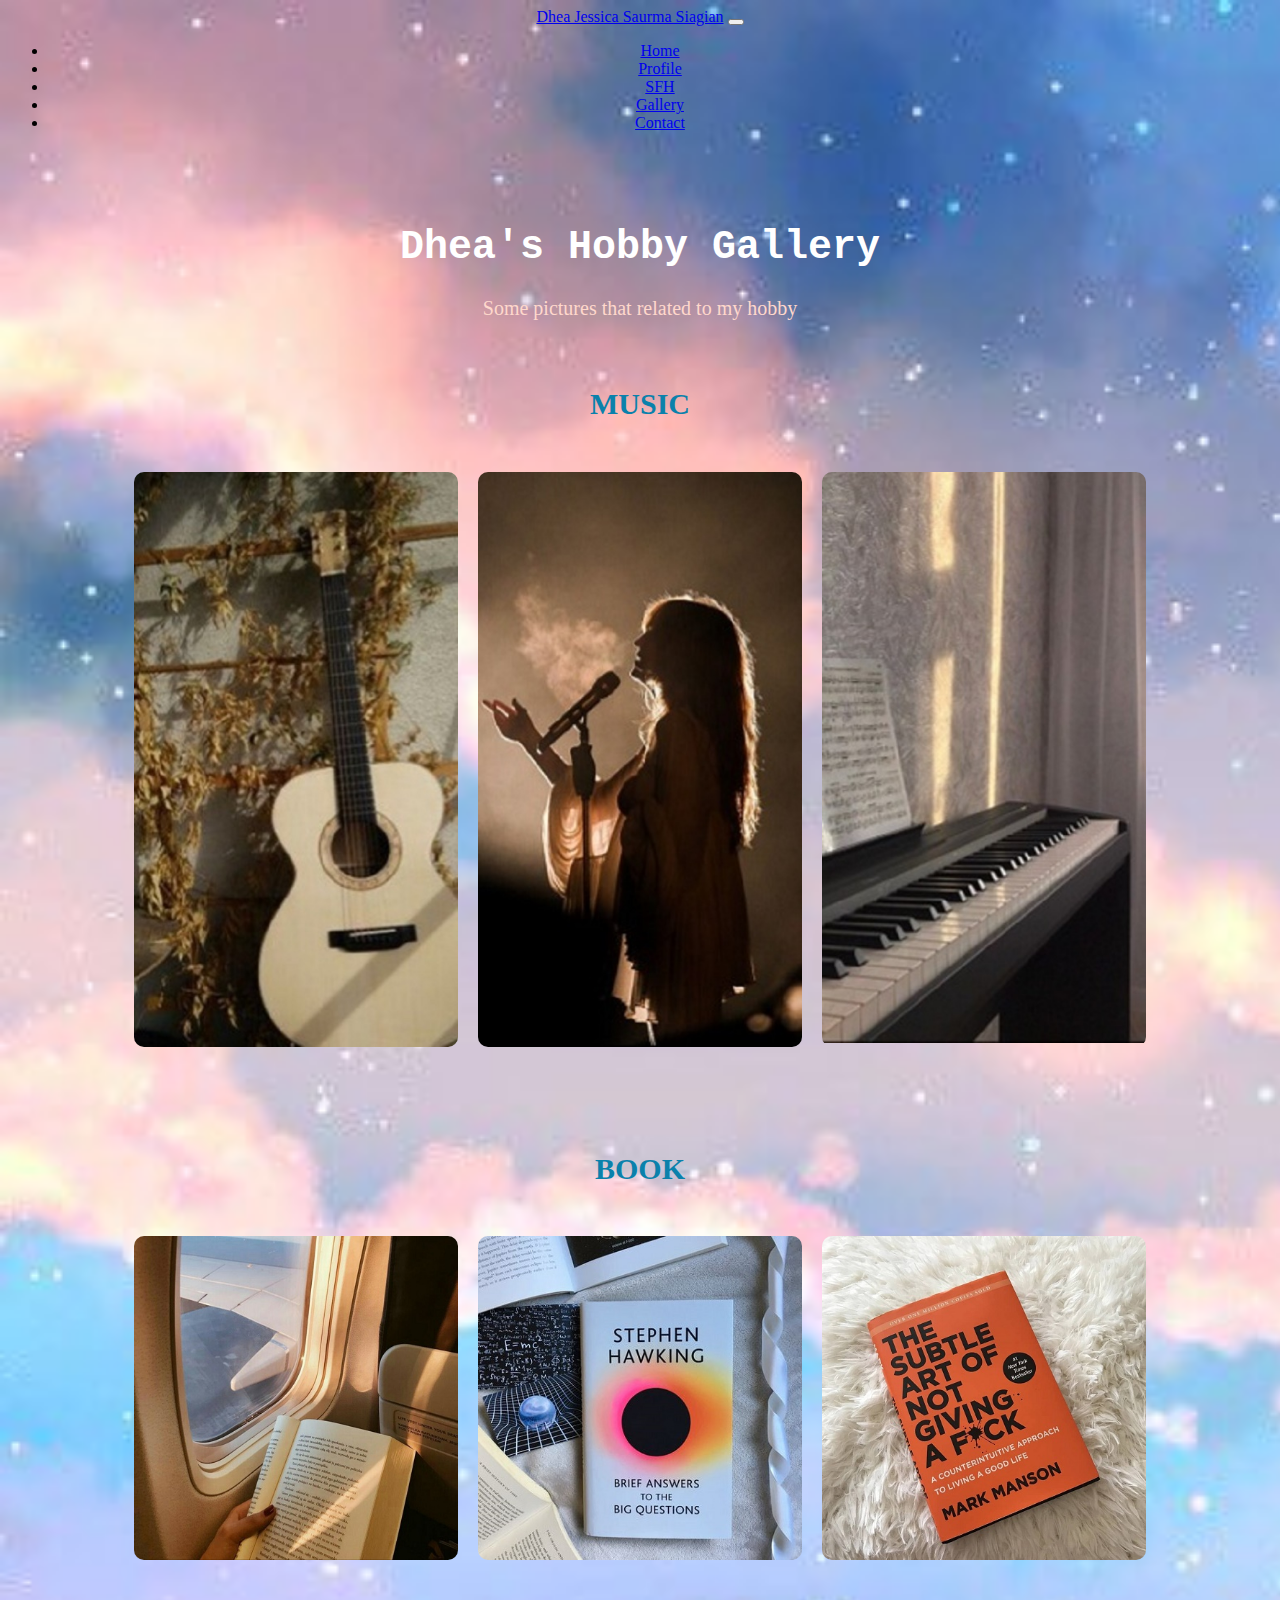
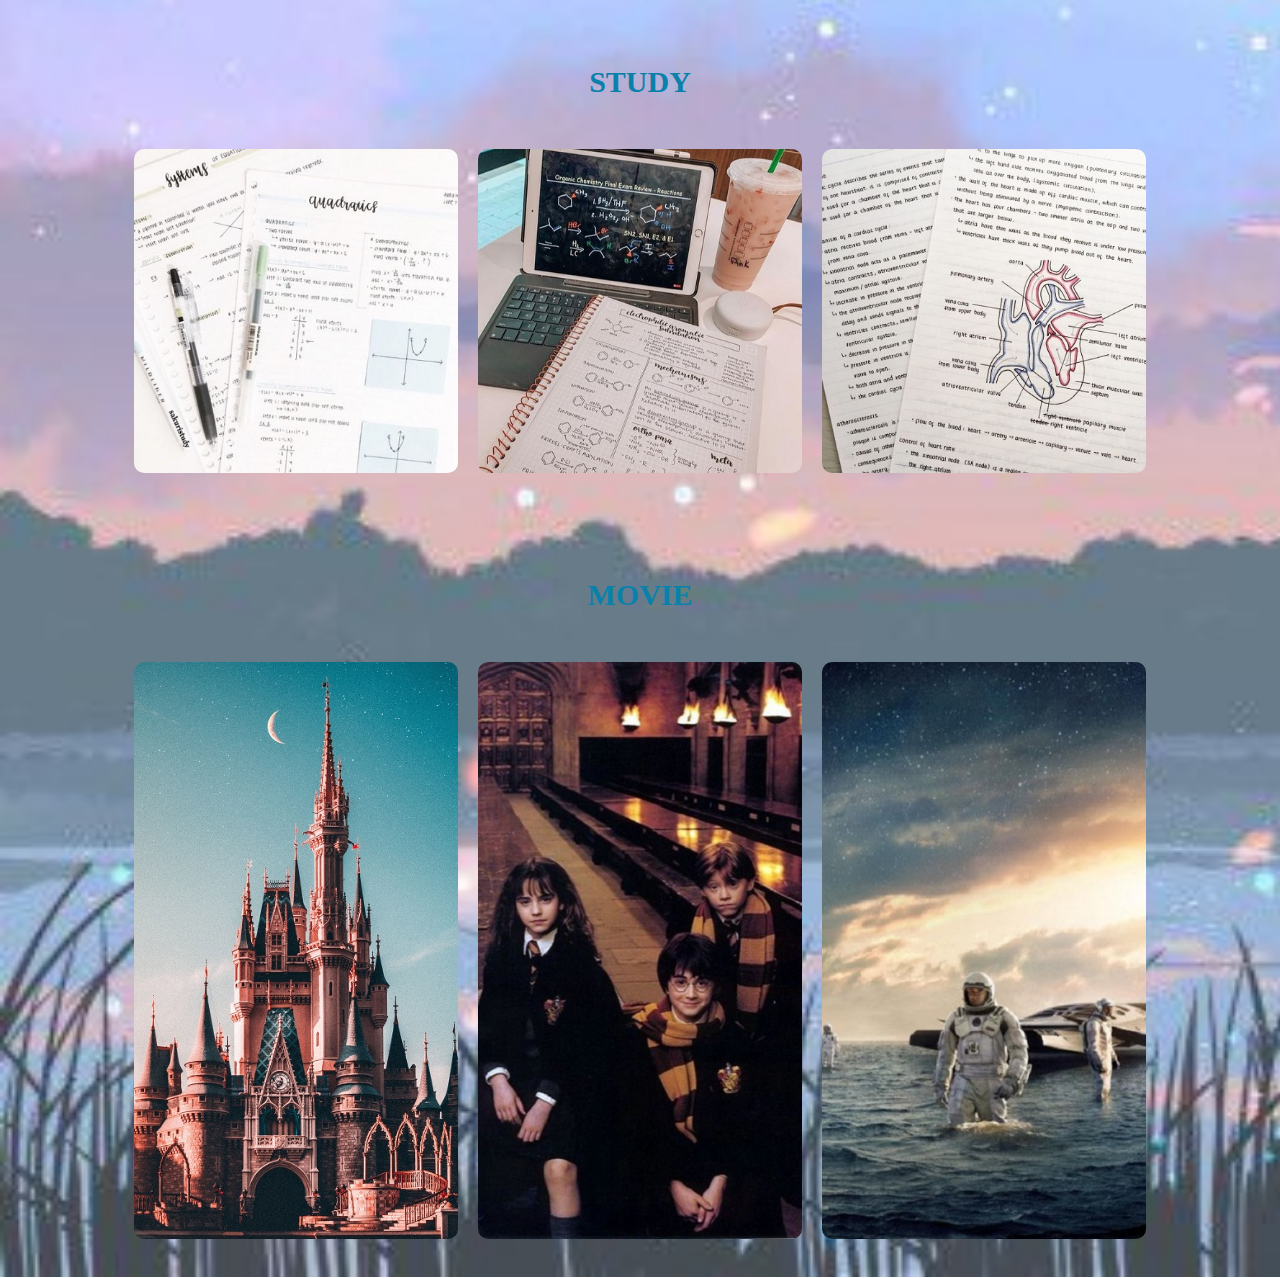
<file: gallery.html>
<!doctype html>
<html lang="en">
  <head>
    <!-- Required meta tags -->
    <meta charset="utf-8">
    <meta name="viewport" content="width=device-width, initial-scale=1">

    <!-- Bootstrap CSS -->
    <link rel="stylesheet" href="https://cdn.jsdelivr.net/npm/bootstrap@5.0.1/dist/css/bootstrap.min.css" rel="stylesheet" integrity="sha384-+0n0xVW2eSR5OomGNYDnhzAbDsOXxcvSN1TPprVMTNDbiYZCxYbOOl7+AMvyTG2x" crossorigin="anonymous">

    <link rel="stylesheet" type="text/css" href="style.css">

    <title>Gallery</title>
  </head>
  <body id="page-top">

  	<nav class="navbar navbar-expand-lg navbar-light bg-transparent fixed-top" id="mainNav">
	  <div class="container">
	    <a class="navbar-brand text-black" href="#page-top">Dhea Jessica Saurma Siagian</a>
	    <button class="navbar-toggler" type="button" data-toggle="collapse" data-target="#navbarSupportedContent" aria-controls="navbarSupportedContent" aria-expanded="false" aria-label="Toggle navigation">
    <span class="navbar-toggler-icon"></span>
	    </button>
	    <div class="collapse navbar-collapse" id="navbarNav">
	      <ul class="navbar-nav ms-auto">
	        <li class="nav-item">
	          <a class="nav-link active text-black" aria-current="page" href="index.html">Home</a>
	        </li>
	        <li class="nav-item">
	          <a class="nav-link text-black" href="profile.html">Profile</a>
	        </li>
	        <li class="nav-item">
	          <a class="nav-link text-black" href="sfh.html">SFH</a>
	        </li>
	        <li class="nav-item">
	          <a class="nav-link text-black" href="gallery.html">Gallery</a>
	        </li>
	        <li class="nav-item">
	          <a class="nav-link text-black" href="contact.html">Contact</a>
	        </li>
	    </div>
	  </div>
	</nav>

<section class="fav">
	<h1>Dhea's Hobby Gallery</h1>
	<p>Some pictures that related to my hobby</p>
	<br>
	<h2 id="c" align="center" class="text-white">MUSIC</h2>
	<div class="row">
		<div class="favo">
			<img src="A1.jpg">
			<div class="layer">
				<h3>Playing Guitar</h3>
			</div>
		</div>
		<div class="favo">
			<img src="A2.jpg">
			<div class="layer">
				<h3>Singing</h3>
			</div>
		</div>
		<div class="favo">
			<img src="A3.jpg">
			<div class="layer">
				<h3>Playing Piano</h3>
			</div>
		</div>
	</div>
</section>
<section class="fav">
	<h2 id="c" align="center" class="text-white">BOOK</h2>
	<div class="row">
		<div class="favo">
			<img src="B1.jpg">
			<div class="layer">
				<h3>Novel</h3>
			</div>
		</div>
		<div class="favo">
			<img src="B2.jpg">
			<div class="layer">
				<h3>Science Book</h3>
			</div>
		</div>
		<div class="favo">
			<img src="B3.jpg">
			<div class="layer">
				<h3>Motivation Book</h3>
			</div>
		</div>
	</div>
</section>
<section class="fav">
	<h2 id="c" align="center" class="text-white">STUDY</h2>
	<div class="row">
		<div class="favo">
			<img src="C1.jpg">
			<div class="layer">
				<h3>Math</h3>
			</div>
		</div>
		<div class="favo">
			<img src="C2.jpg">
			<div class="layer">
				<h3>Chemistry</h3>
			</div>
		</div>
		<div class="favo">
			<img src="C3.jpg">
			<div class="layer">
				<h3>Biology</h3>
			</div>
		</div>
	</div>
</section>
<section class="fav">
	<h2 id="c" align="center" class="text-white">MOVIE</h2>
	<div class="row">
		<div class="favo">
			<img src="D1.jpg">
			<div class="layer">
				<h3>Disney</h3>
			</div>
		</div>
		<div class="favo">
			<img src="D2.jpg">
			<div class="layer">
				<h3>Harry Potter</h3>
			</div>
		</div>
		<div class="favo">
			<img src="D3.jpg">
			<div class="layer">
				<h3>Sci-Fi</h3>
			</div>
		</div>
	</div>
</section>




    <!-- Optional JavaScript; choose one of the two! -->

    <!-- Option 1: Bootstrap Bundle with Popper -->
    <script src="https://cdn.jsdelivr.net/npm/bootstrap@5.0.1/dist/js/bootstrap.bundle.min.js" integrity="sha384-gtEjrD/SeCtmISkJkNUaaKMoLD0//ElJ19smozuHV6z3Iehds+3Ulb9Bn9Plx0x4" crossorigin="anonymous"></script>

    <!-- Option 2: Separate Popper and Bootstrap JS -->
    <!--
    <script src="https://cdn.jsdelivr.net/npm/@popperjs/core@2.9.2/dist/umd/popper.min.js" integrity="sha384-IQsoLXl5PILFhosVNubq5LC7Qb9DXgDA9i+tQ8Zj3iwWAwPtgFTxbJ8NT4GN1R8p" crossorigin="anonymous"></script>
    <script src="https://cdn.jsdelivr.net/npm/bootstrap@5.0.1/dist/js/bootstrap.min.js" integrity="sha384-Atwg2Pkwv9vp0ygtn1JAojH0nYbwNJLPhwyoVbhoPwBhjQPR5VtM2+xf0Uwh9KtT" crossorigin="anonymous"></script>
    -->
  </body>
</html>
</file>
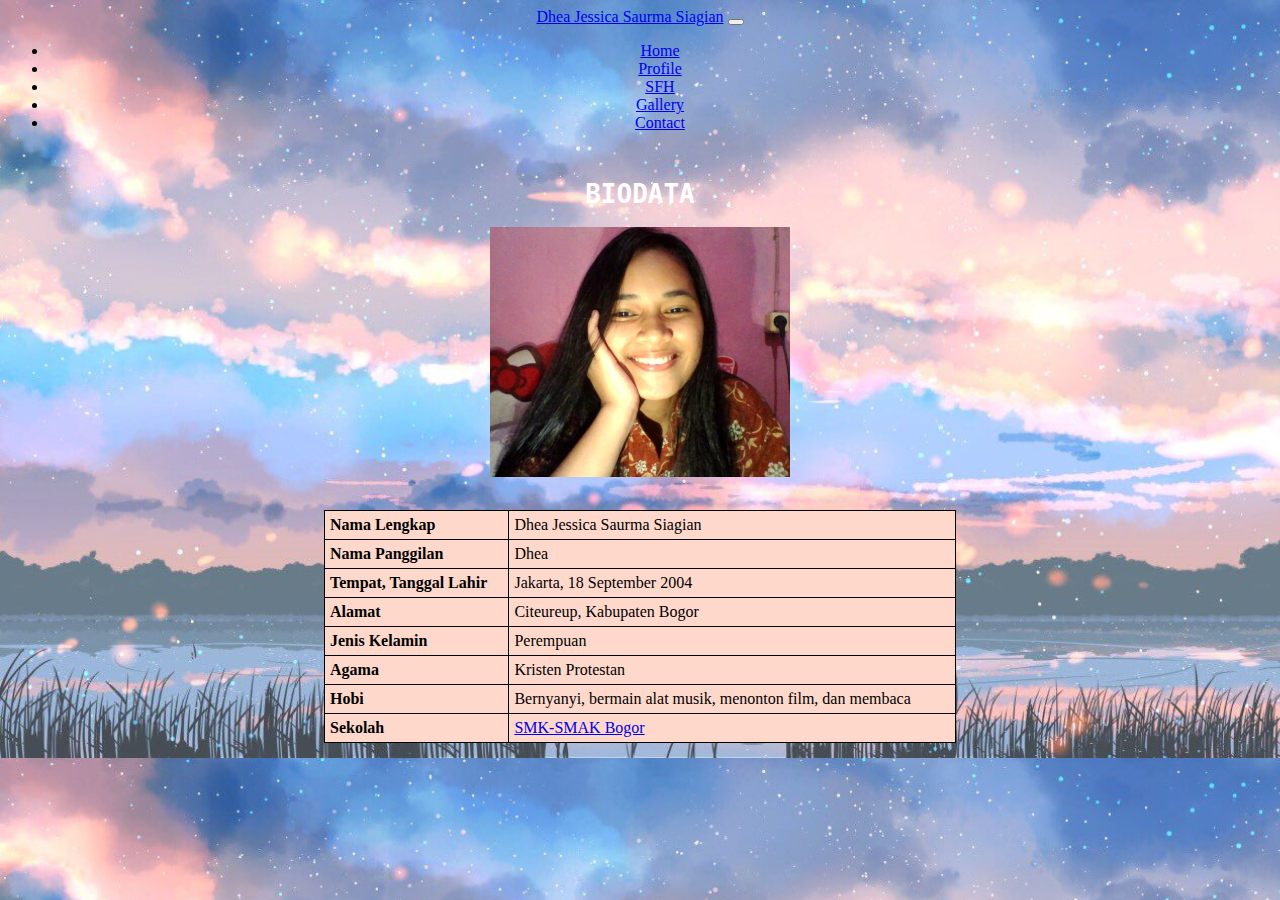
<file: profile.html>
<!doctype html>
<html lang="en">
  <head>
    <!-- Required meta tags -->
    <meta charset="utf-8">
    <meta name="viewport" content="width=device-width, initial-scale=1">

    <!-- Bootstrap CSS -->
    <link rel="stylesheet" href="https://cdn.jsdelivr.net/npm/bootstrap@5.0.1/dist/css/bootstrap.min.css" rel="stylesheet" integrity="sha384-+0n0xVW2eSR5OomGNYDnhzAbDsOXxcvSN1TPprVMTNDbiYZCxYbOOl7+AMvyTG2x" crossorigin="anonymous">

    <link rel="stylesheet" type="text/css" href="style.css">

    <title>Profile</title>
  </head>
  <body>

  	<nav class="navbar navbar-expand-lg navbar-light bg-transparent fixed-top" id="mainNav">
	  <div class="container">
	    <a class="navbar-brand text-black" href="#page-top">Dhea Jessica Saurma Siagian</a>
	    <button class="navbar-toggler" type="button" data-toggle="collapse" data-target="#navbarSupportedContent" aria-controls="navbarSupportedContent" aria-expanded="false" aria-label="Toggle navigation">
    <span class="navbar-toggler-icon"></span>
	    </button>
	    <div class="collapse navbar-collapse" id="navbarNav">
	      <ul class="navbar-nav ms-auto">
	        <li class="nav-item">
	          <a class="nav-link active text-black" aria-current="page" href="index.html">Home</a>
	        </li>
	        <li class="nav-item">
	          <a class="nav-link text-black" href="profile.html">Profile</a>
	        </li>
	        <li class="nav-item">
	          <a class="nav-link text-black" href="sfh.html">SFH</a>
	        </li>
	        <li class="nav-item">
	          <a class="nav-link text-black" href="gallery.html">Gallery</a>
	        </li>
	        <li class="nav-item">
	          <a class="nav-link text-black" href="contact.html">Contact</a>
	        </li>
	    </div>
	  </div>
	</nav>

		<div class="container">
			<h1 class="display-4"><br><span class="font-weight-bold">BIODATA</span></h1>
		<div class="center">
			<img src="dhea jessica.jpeg" width="300" height="250" alt="foto-dhea">
		</div>
		<br>
			<div class="center">
	<table>
		<tr>
			<th>Nama Lengkap</th>
			<td>Dhea Jessica Saurma Siagian</td>
		</tr>
		<tr>
			<th>Nama Panggilan</th>
			<td>Dhea</td>
		</tr>
		<tr>
			<th>Tempat, Tanggal Lahir</th>
			<td>Jakarta, 18 September 2004</td>
		</tr>
		<tr>
			<th>Alamat</th>
			<td>Citeureup, Kabupaten Bogor</td>
		</tr>
		<tr>
			<th>Jenis Kelamin</th>
			<td>Perempuan</td>
		</tr>
		<tr>
			<th>Agama</th>
			<td>Kristen Protestan</td>
		</tr>
		<tr>
			<th>Hobi</th>
			<td>Bernyanyi, bermain alat musik, menonton film, dan membaca</td>
		</tr>
		<tr>
			<th>Sekolah</th>
			<td><a href="http://www.smakbo.sch.id">SMK-SMAK Bogor</a></td>
		</tr>
	</table>
</div>
</div>




    <!-- Optional JavaScript; choose one of the two! -->

    <!-- Option 1: Bootstrap Bundle with Popper -->
    <script src="https://cdn.jsdelivr.net/npm/bootstrap@5.0.1/dist/js/bootstrap.bundle.min.js" integrity="sha384-gtEjrD/SeCtmISkJkNUaaKMoLD0//ElJ19smozuHV6z3Iehds+3Ulb9Bn9Plx0x4" crossorigin="anonymous"></script>

    <!-- Option 2: Separate Popper and Bootstrap JS -->
    <!--
    <script src="https://cdn.jsdelivr.net/npm/@popperjs/core@2.9.2/dist/umd/popper.min.js" integrity="sha384-IQsoLXl5PILFhosVNubq5LC7Qb9DXgDA9i+tQ8Zj3iwWAwPtgFTxbJ8NT4GN1R8p" crossorigin="anonymous"></script>
    <script src="https://cdn.jsdelivr.net/npm/bootstrap@5.0.1/dist/js/bootstrap.min.js" integrity="sha384-Atwg2Pkwv9vp0ygtn1JAojH0nYbwNJLPhwyoVbhoPwBhjQPR5VtM2+xf0Uwh9KtT" crossorigin="anonymous"></script>
    -->
  </body>
</html>
</file>
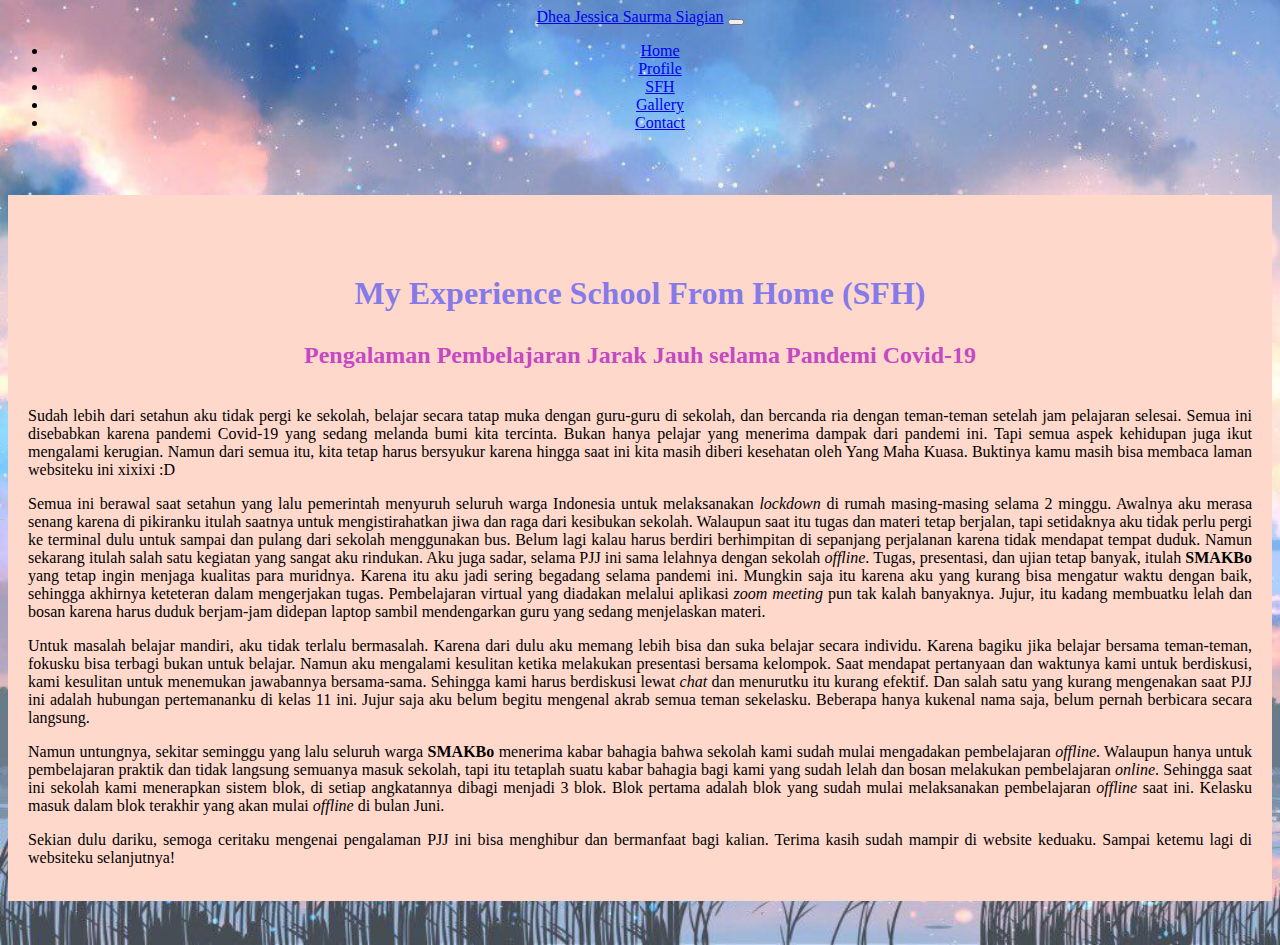
<file: sfh.html>
<!doctype html>
<html lang="en">
  <head>
    <!-- Required meta tags -->
    <meta charset="utf-8">
    <meta name="viewport" content="width=device-width, initial-scale=1">

    <!-- Bootstrap CSS -->
    <link rel="stylesheet" href="https://cdn.jsdelivr.net/npm/bootstrap@5.0.1/dist/css/bootstrap.min.css" rel="stylesheet" integrity="sha384-+0n0xVW2eSR5OomGNYDnhzAbDsOXxcvSN1TPprVMTNDbiYZCxYbOOl7+AMvyTG2x" crossorigin="anonymous">

    <link rel="stylesheet" type="text/css" href="style.css">

    <title>School From Home</title>
  </head>
  <body id="page-top">

  	<nav class="navbar navbar-expand-lg navbar-light bg-transparent fixed-top" id="mainNav">
	  <div class="container">
	    <a class="navbar-brand text-black" href="#page-top">Dhea Jessica Saurma Siagian</a>
	    <button class="navbar-toggler" type="button" data-toggle="collapse" data-target="#navbarSupportedContent" aria-controls="navbarSupportedContent" aria-expanded="false" aria-label="Toggle navigation">
    <span class="navbar-toggler-icon"></span>
	    </button>
	    <div class="collapse navbar-collapse" id="navbarNav">
	      <ul class="navbar-nav ms-auto">
	        <li class="nav-item">
	          <a class="nav-link active text-black" aria-current="page" href="index.html">Home</a>
	        </li>
	        <li class="nav-item">
	          <a class="nav-link text-black" href="profile.html">Profile</a>
	        </li>
	        <li class="nav-item">
	          <a class="nav-link text-black" href="sfh.html">SFH</a>
	        </li>
	        <li class="nav-item">
	          <a class="nav-link text-black" href="gallery.html">Gallery</a>
	        </li>
	        <li class="nav-item">
	          <a class="nav-link text-black" href="contact.html">Contact</a>
	        </li>
	    </div>
	  </div>
	</nav>

	<div class="container">
      <div class="row">
        <div class="col-lg-12">
        	<h1>My Experience School From Home (SFH)</h1>
			<h2>Pengalaman Pembelajaran Jarak Jauh selama Pandemi Covid-19</h2>
			<p><br>Sudah lebih dari setahun aku tidak pergi ke sekolah, belajar secara tatap muka dengan guru-guru di sekolah, dan bercanda ria dengan teman-teman setelah jam pelajaran selesai. Semua ini disebabkan karena pandemi Covid-19 yang sedang melanda bumi kita tercinta. Bukan hanya pelajar yang menerima dampak dari pandemi ini. Tapi semua aspek kehidupan juga ikut mengalami kerugian. Namun dari semua itu, kita tetap harus bersyukur karena hingga saat ini kita masih diberi kesehatan oleh Yang Maha Kuasa. Buktinya kamu masih bisa membaca laman websiteku ini xixixi :D</p>
			<p>Semua ini berawal saat setahun yang lalu pemerintah menyuruh seluruh warga Indonesia untuk melaksanakan <i>lockdown</i> di rumah masing-masing selama 2 minggu. Awalnya aku merasa senang karena di pikiranku itulah saatnya untuk mengistirahatkan jiwa dan raga dari kesibukan sekolah. Walaupun saat itu tugas dan materi tetap berjalan, tapi setidaknya aku tidak perlu pergi ke terminal dulu untuk sampai dan pulang dari sekolah menggunakan bus. Belum lagi kalau harus berdiri berhimpitan di sepanjang perjalanan karena tidak mendapat tempat duduk. Namun sekarang itulah salah satu kegiatan yang sangat aku rindukan. Aku juga sadar, selama PJJ ini sama lelahnya dengan sekolah <i>offline</i>. Tugas, presentasi, dan ujian tetap banyak, itulah <b>SMAKBo</b> yang tetap ingin menjaga kualitas para muridnya. Karena itu aku jadi sering begadang selama pandemi ini. Mungkin saja itu karena aku yang kurang bisa mengatur waktu dengan baik, sehingga akhirnya keteteran dalam mengerjakan tugas. Pembelajaran virtual yang diadakan melalui aplikasi <i>zoom meeting</i> pun tak kalah banyaknya. Jujur, itu kadang membuatku lelah dan bosan karena harus duduk berjam-jam didepan laptop sambil mendengarkan guru yang sedang menjelaskan materi.</p>
			<p>Untuk masalah belajar mandiri, aku tidak terlalu bermasalah. Karena dari dulu aku memang lebih bisa dan suka belajar secara individu. Karena bagiku jika belajar bersama teman-teman, fokusku bisa terbagi bukan untuk belajar. Namun aku mengalami kesulitan ketika melakukan presentasi bersama kelompok. Saat mendapat pertanyaan dan waktunya kami untuk berdiskusi, kami kesulitan untuk menemukan jawabannya bersama-sama. Sehingga kami harus berdiskusi lewat <i>chat</i> dan menurutku itu kurang efektif. Dan salah satu yang kurang mengenakan saat PJJ ini adalah hubungan pertemananku di kelas 11 ini. Jujur saja aku belum begitu mengenal akrab semua teman sekelasku. Beberapa hanya kukenal nama saja, belum pernah berbicara secara langsung.</p>
			<p>Namun untungnya, sekitar seminggu yang lalu seluruh warga <b>SMAKBo</b> menerima kabar bahagia bahwa sekolah kami sudah mulai mengadakan pembelajaran <i>offline</i>. Walaupun hanya untuk pembelajaran praktik dan tidak langsung semuanya masuk sekolah, tapi itu tetaplah suatu kabar bahagia bagi kami yang sudah lelah dan bosan melakukan pembelajaran <i>online</i>. Sehingga saat ini sekolah kami menerapkan sistem blok, di setiap angkatannya dibagi menjadi 3 blok. Blok pertama adalah blok yang sudah mulai melaksanakan pembelajaran <i>offline</i> saat ini. Kelasku masuk dalam blok terakhir yang akan mulai <i>offline</i> di bulan Juni.</p>
			<p>Sekian dulu dariku, semoga ceritaku mengenai pengalaman PJJ ini bisa menghibur dan bermanfaat bagi kalian. Terima kasih sudah mampir di website keduaku. Sampai ketemu lagi di websiteku selanjutnya!</p>
			<br>
		</div>
	</div>
	<br><br>




    <!-- Optional JavaScript; choose one of the two! -->

    <!-- Option 1: Bootstrap Bundle with Popper -->
    <script src="https://cdn.jsdelivr.net/npm/bootstrap@5.0.1/dist/js/bootstrap.bundle.min.js" integrity="sha384-gtEjrD/SeCtmISkJkNUaaKMoLD0//ElJ19smozuHV6z3Iehds+3Ulb9Bn9Plx0x4" crossorigin="anonymous"></script>

    <!-- Option 2: Separate Popper and Bootstrap JS -->
    <!--
    <script src="https://cdn.jsdelivr.net/npm/@popperjs/core@2.9.2/dist/umd/popper.min.js" integrity="sha384-IQsoLXl5PILFhosVNubq5LC7Qb9DXgDA9i+tQ8Zj3iwWAwPtgFTxbJ8NT4GN1R8p" crossorigin="anonymous"></script>
    <script src="https://cdn.jsdelivr.net/npm/bootstrap@5.0.1/dist/js/bootstrap.min.js" integrity="sha384-Atwg2Pkwv9vp0ygtn1JAojH0nYbwNJLPhwyoVbhoPwBhjQPR5VtM2+xf0Uwh9KtT" crossorigin="anonymous"></script>
    -->
  </body>
</html>
</file>
<file: style.css>
body {
	background-image: url(background.jpg);
	background-size: cover;
	background-position: fixed;
	height: 770;
	text-align: center
}
.jumbotron {
	background-image: url(background.jpg);
	background-size: cover;
	background-position: fixed;
	height: 655px;
	text-align: center;
}
.jumbotron .display-4 {
	font-color: black;
	font-family: monospace
}
.jumbotron p {
	color: black;
	font-size: 30px;
	font-family: monospace
}
.jumbotron .btn {
	background-color: #6e7582;
	border-color: white;
	border-radius: 25px;
	margin-top: 20px
}
.icon-bar a {
	display: block;
  	text-align: center;
  	padding: 16px;
  	transition: all 0.3s ease;
  	color: white;
  	font-size: 20px;
}

.whatsapp {
  	background: #54e346;
  	color: white
}

.telegram {
	background: #77acf1;
	color: white
}

.line {
	background: #54e346;
	color: white
}

.instagram {
  	background:#b30086;
 	color: white
}

.youtube {
  	background:#ff0000;
  	color: white
}
h2 {
	position: center;
	text-overflow: center;
	font-family: copperplate;
	color: #0a81ab;
}
table {
	font-family: verdana;
	border-collapse: collapse;
	width: 50%;
}
th,td {
	border: 1px solid black;
	text-align: left;
	padding: 5px;
}
tr {
	background-color: #ffd8cc
}
.center {
	display: flex;
	justify-content: center;
	align-items: center;
	margin-bottom: 15px;
}
.col-lg-12 {
	background-color: #ffd8cc
}
.col-lg-12 h1{
	color: #867ae9;
	margin-top: 80px;
	font-family: georgia
}
.col-lg-12 h2 {
	color: #c449c2;
	margin-top: 30px;
	font-family: georgia
}
.col-lg-12 p {
	text-align: justify;
	margin-left: 20px;
	margin-right: 20px;
	color: black
}
.fav{
	width: 80%;
	margin: auto;
	text-align: center;
	padding-top: 50px;
	font-size: 20px
}
h1 {
	font-family: monospace;
	color: white
}
p {
	font-family: georgia;
	color: #ffd8cc
}

.fav ul li{
	display: inline-block;
}

.row{
	margin-top: 5%;
	display: flex;
	justify-content: space-between;
}
.favo{
	flex-basis: 32%;
	border-radius: 10px;
	margin-bottom : 30px;
	position: relative;
	overflow: hidden;
}
.favo img {
	width: 100%;
	display: block;
}
.layer{
	background: transparent;
	height: 100%;
	width: 100%;
	position: absolute;
	top: 0;
	left: 0;
	transition: 0.5s;
}
.layer:hover{
	background: rgba(102, 0, 0,0.7);
}

.layer h3{
	width: 100%;
	color: #fff;
	font-weight: 300;
	font-size: 20px;
	bottom: 0;
	left: 50%;
	transform: translateX(-50%);
	position: absolute;
	opacity: 0;
	transition: 0.5s
}
.layer:hover h3{
	bottom: 49%;
	opacity: 1;
}
</file>
